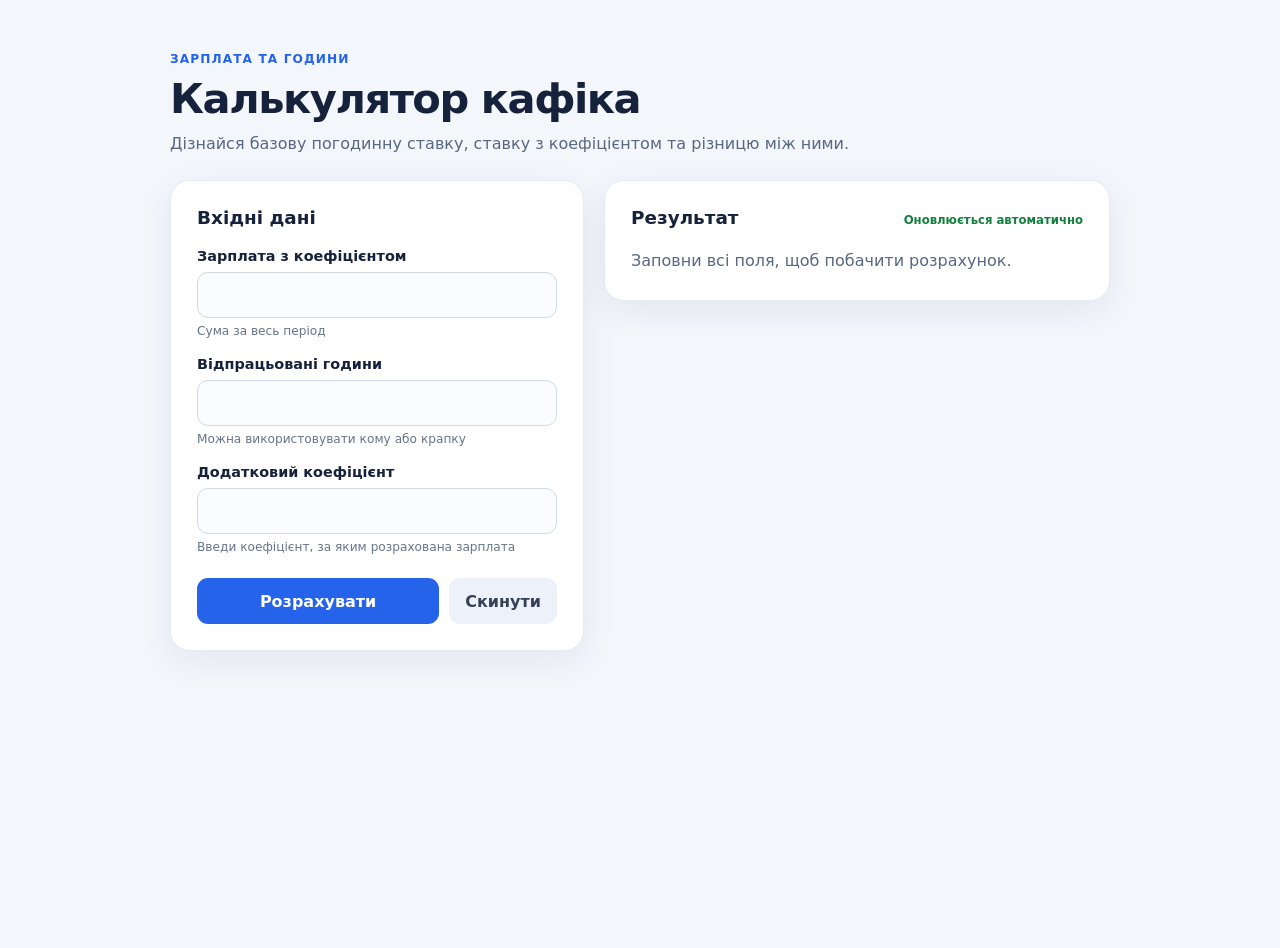
<file: index.html>
<!doctype html>
<html lang="uk">
  <head>
    <meta charset="utf-8">
    <meta name="viewport" content="width=device-width, initial-scale=1">
    <meta name="description" content="Калькулятор базової та підвищеної погодинної ставки з коефіцієнтом.">
    <meta name="theme-color" content="#2563eb">
    <title>Калькулятор кафіка</title>
    <link rel="icon" href="./icon.png" type="image/png">
    <link rel="manifest" href="./manifest.json">
    <style>
      :root {
        font-family: system-ui, -apple-system, "Segoe UI", sans-serif;
        color: #16213b;
        background: #f3f6fb;
        font-synthesis: none;
      }
      * { box-sizing: border-box; }
      body { margin: 0; min-height: 100vh; }
      main { width: min(940px, calc(100% - 32px)); margin: 48px auto; }
      .heading { margin-bottom: 24px; }
      .eyebrow { color: #2563eb; font-size: .76rem; font-weight: 800; letter-spacing: .09em; text-transform: uppercase; }
      h1 { margin: 8px 0; font-size: clamp(1.8rem, 4vw, 2.6rem); line-height: 1.15; letter-spacing: -.035em; }
      .subtitle { margin: 0; color: #586781; line-height: 1.6; }
      .layout { display: grid; grid-template-columns: minmax(280px, .9fr) minmax(0, 1.1fr); gap: 20px; align-items: start; }
      .panel { border-radius: 20px; background: #fff; box-shadow: 0 10px 34px rgba(23, 42, 83, .07); border: 1px solid #e6ecf5; padding: 26px; min-width: 0; }
      h2 { margin: 0 0 20px; font-size: 1.15rem; }
      .field { margin: 0 0 18px; }
      label { display: block; margin-bottom: 8px; font-weight: 650; font-size: .9rem; }
      input { width: 100%; min-height: 46px; padding: 11px 14px; font: inherit; color: inherit; background: #fbfcff; border: 1px solid #cfd9e8; border-radius: 11px; outline-offset: 2px; }
      input:focus-visible { outline: 3px solid #9bc2ff; border-color: #2563eb; }
      input[aria-invalid="true"] { border-color: #bd3c42; background: #fff8f8; }
      .hint { display: block; margin-top: 6px; font-size: .76rem; color: #64748b; }
      .actions { display: flex; gap: 10px; margin-top: 24px; }
      button { min-height: 46px; border: 0; border-radius: 11px; padding: 10px 16px; font: inherit; font-weight: 700; cursor: pointer; }
      button:focus-visible { outline: 3px solid #9bc2ff; outline-offset: 2px; }
      .primary { flex: 1; color: #fff; background: #2563eb; }
      .primary:hover { background: #1d4ed8; }
      .secondary { background: #edf2fa; color: #334155; }
      .secondary:hover { background: #dee8f6; }
      .error { margin: 14px 0 0; color: #a12833; font-size: .88rem; }
      [hidden] { display: none !important; }
      .result-header { display: flex; align-items: baseline; justify-content: space-between; gap: 8px; margin-bottom: 20px; }
      .result-header h2 { margin: 0; }
      .live-indicator { font-size: .73rem; color: #15803d; font-weight: 650; }
      .metrics { display: grid; grid-template-columns: repeat(2, minmax(0, 1fr)); gap: 12px; }
      .metric { background: #f4f7fe; border: 1px solid #e4ebfa; border-radius: 14px; padding: 16px; min-width: 0; }
      .metric.highlight { background: #eaf1ff; border-color: #c9dbff; }
      .metric-label { font-size: .78rem; color: #52627c; font-weight: 650; }
      .metric strong { display: block; margin-top: 8px; font-size: clamp(1.28rem, 3vw, 1.85rem); letter-spacing: -.03em; overflow-wrap: anywhere; font-variant-numeric: tabular-nums; }
      .metric small { color: #65758e; font-size: .72rem; }
      .breakdown { margin-top: 24px; border-top: 1px solid #e7ecf4; padding-top: 20px; }
      .breakdown h3 { margin: 0 0 12px; font-size: .93rem; }
      dl { margin: 0; }
      .detail { display: flex; justify-content: space-between; align-items: baseline; gap: 10px; padding: 10px 0; border-bottom: 1px solid #eff2f7; }
      .detail:last-child { border-bottom: none; }
      dt { color: #586781; font-size: .85rem; }
      dd { margin: 0; font-weight: 700; font-variant-numeric: tabular-nums; text-align: right; }
      .note { margin: 16px 0 0; font-size: .76rem; color: #64748b; line-height: 1.6; }
      @media (max-width: 700px) {
        main { margin: 25px auto; }
        .layout { grid-template-columns: 1fr; }
        .panel { padding: 20px; }
      }
      @media (max-width: 380px) { .metrics { grid-template-columns: 1fr; } }
      @media (prefers-reduced-motion: no-preference) { button { transition: background-color .15s ease; } }
      @media (prefers-color-scheme: dark) {
        :root { color: #e8eefb; background: #0e1728; }
        .subtitle, .hint, .note, dt { color: #a3b2ca; }
        .panel { background: #172238; border-color: #2e405e; box-shadow: none; }
        input { color: #f1f5ff; background: #101b30; border-color: #445674; }
        input[aria-invalid="true"] { background: #35212a; }
        .metric { background: #202f4b; border-color: #324564; }
        .metric.highlight { background: #203d70; border-color: #3e65ad; }
        .metric-label, .metric small { color: #b9c7df; }
        .breakdown, .detail { border-color: #31425d; }
        .secondary { color: #e8eefb; background: #2c3e5d; }
        .secondary:hover { background: #3b5072; }
        .live-indicator { color: #86efac; }
        .error { color: #fca5a5; }
      }
    </style>
    <script type="module" src="./app.mjs"></script>
  </head>
  <body>
    <main>
      <header class="heading">
        <span class="eyebrow">Зарплата та години</span>
        <h1>Калькулятор кафіка</h1>
        <p class="subtitle">Дізнайся базову погодинну ставку, ставку з коефіцієнтом та різницю між ними.</p>
      </header>
      <div class="layout">
        <section class="panel" aria-labelledby="inputs-title">
          <h2 id="inputs-title">Вхідні дані</h2>
          <form id="calculator" novalidate>
            <div class="field">
              <label for="salary">Зарплата з коефіцієнтом</label>
              <input id="salary" name="salary" type="text" inputmode="decimal" autocomplete="off" aria-describedby="salary-hint">
              <span class="hint" id="salary-hint">Сума за весь період</span>
            </div>
            <div class="field">
              <label for="hours">Відпрацьовані години</label>
              <input id="hours" name="hours" type="text" inputmode="decimal" autocomplete="off" aria-describedby="hours-hint">
              <span class="hint" id="hours-hint">Можна використовувати кому або крапку</span>
            </div>
            <div class="field">
              <label for="coefficient">Додатковий коефіцієнт</label>
              <input id="coefficient" name="coefficient" type="text" inputmode="decimal" autocomplete="off" aria-describedby="coefficient-hint">
              <span class="hint" id="coefficient-hint">Введи коефіцієнт, за яким розрахована зарплата</span>
            </div>
            <div class="actions">
              <button class="primary" type="submit">Розрахувати</button>
              <button class="secondary" type="reset">Скинути</button>
            </div>
            <p id="error" class="error" role="alert" hidden></p>
          </form>
        </section>
        <section class="panel" aria-labelledby="results-title">
          <div class="result-header">
            <h2 id="results-title">Результат</h2>
            <span class="live-indicator">Оновлюється автоматично</span>
          </div>
          <p id="empty-state" class="subtitle">Заповни всі поля, щоб побачити розрахунок.</p>
          <div id="results" aria-live="polite" aria-atomic="true" hidden>
            <div class="metrics">
              <div class="metric">
                <span class="metric-label">Базовий кафік</span>
                <strong id="baseRate">—</strong>
                <small>за годину</small>
              </div>
              <div class="metric highlight">
                <span class="metric-label">Кафік з коефіцієнтом</span>
                <strong id="finalRate">—</strong>
                <small>за годину</small>
              </div>
              <div class="metric">
                <span class="metric-label">Зміна за годину</span>
                <strong id="extraRate">—</strong>
                <small>різниця ставок</small>
              </div>
              <div class="metric">
                <span class="metric-label">Зміна зарплати</span>
                <strong id="extraSalary">—</strong>
                <small>за весь період</small>
              </div>
            </div>
            <div class="breakdown">
              <h3>Деталі розрахунку</h3>
              <dl>
                <div class="detail"><dt>Зарплата без коефіцієнта</dt><dd id="baseSalary">—</dd></div>
                <div class="detail"><dt>Зміна від коефіцієнта</dt><dd><span id="extraPercent">—</span>%</dd></div>
              </dl>
              <p class="note">Суми показано в тій валюті, у якій введено зарплату. Округлення застосовується лише до відображення.</p>
            </div>
          </div>
        </section>
      </div>
    </main>
  </body>
</html>
</file>
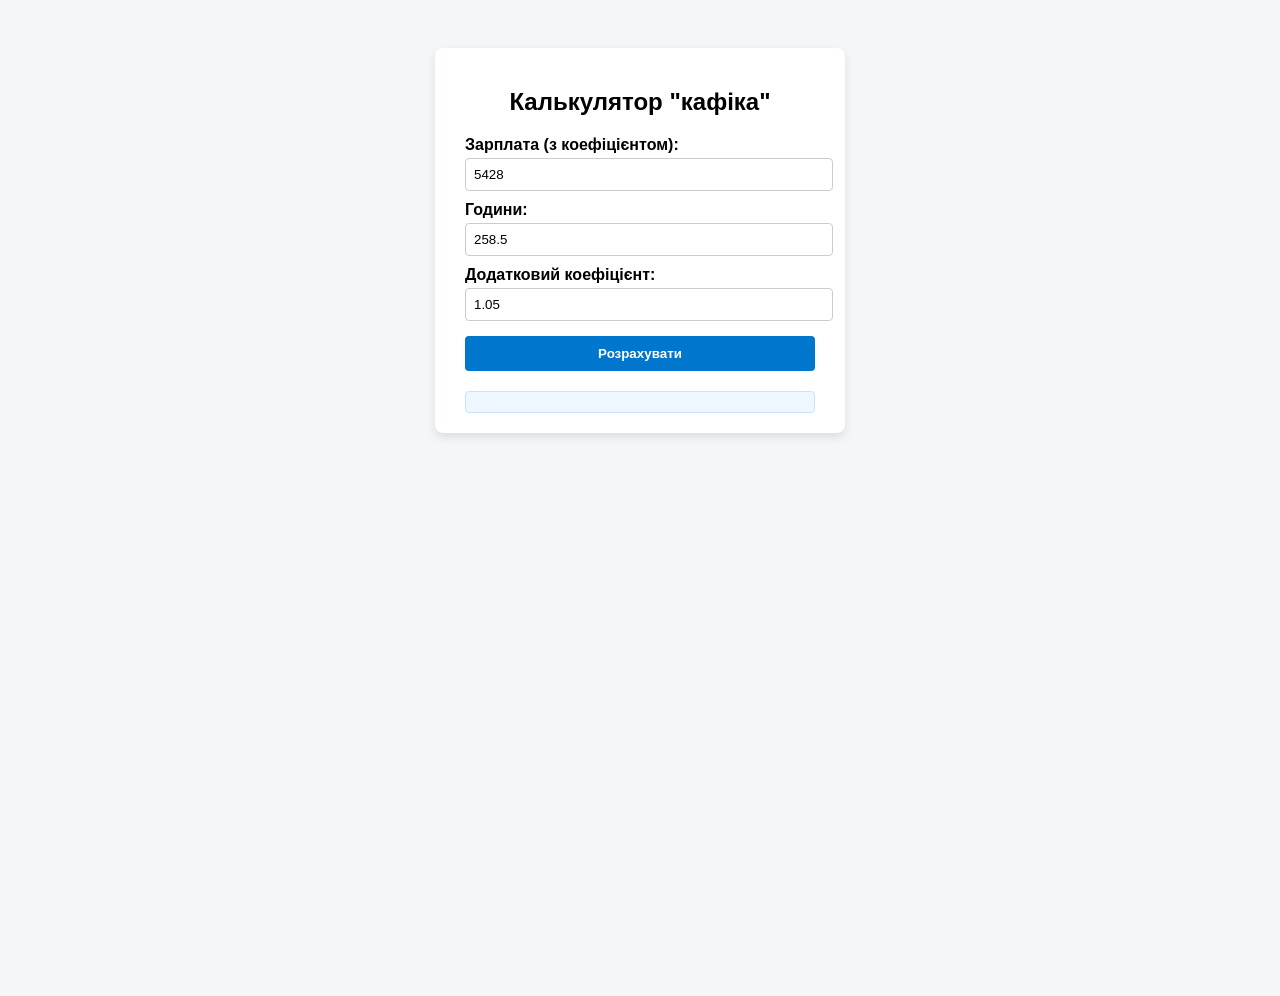
<file: Untitled-1.html>
<!DOCTYPE html>
<html lang="uk">
<head>
  <link rel="stylesheet" href="style.css">
  <meta name="viewport" content="width=device-width, initial-scale=1.0">
</head>
<body>
  <script src="script.js" defer> </script>
  <div class="container">
    <h2>Калькулятор "кафіка"</h2>
    <label for="zp">Зарплата (з коефіцієнтом):</label>
    <input type="number" id="zp" value="5428" step="0.01">

    <label for="hours">Години:</label>
    <input type="number" id="hours" value="258.5" step="0.1">

    <label for="kof">Додатковий коефіцієнт:</label>
    <input type="number" id="kof" value="1.05" step="0.01">

    <button onclick="calc()">Розрахувати</button>

    <div class="result" id="result"></div>
  </div>
</body>

</html>
</file>
<file: style.css>
input:focus, button:focus {
    outline: 2px solid #005fa3; /* Чіткий синій контур */
    outline-offset: 1px;
}
body {
    font-family: Arial, sans-serif;
    background: #f4f6f8;
    display: flex;
    justify-content: center;
    align-items: flex-start;
    min-height: 100vh;
    padding: 40px;
  }
  .container {
    background: #fff;
    padding: 20px 30px;
    border-radius: 8px;
    box-shadow: 0 4px 10px rgba(0,0,0,0.1);
    width: 350px;
  }
  h2 {
    text-align: center;
    margin-bottom: 20px;
  }
  label {
    display: block;
    margin-top: 10px;
    font-weight: bold;
  }
  input {
    width: 100%;
    padding: 8px;
    margin-top: 4px;
    border: 1px solid #ccc;
    border-radius: 4px;
  }
  button {
    margin-top: 15px;
    width: 100%;
    padding: 10px;
    background: #0077cc;
    color: #fff;
    border: none;
    border-radius: 4px;
    cursor: pointer;
    font-weight: bold;
  }
  button:hover {
    background: #005fa3;
  }
  .result {
    margin-top: 20px;
    padding: 10px;
    background: #eef6ff;
    border: 1px solid #cce0ff;
    border-radius: 4px;
  }
  .result p {
    margin: 5px 0;
  }
</file>
